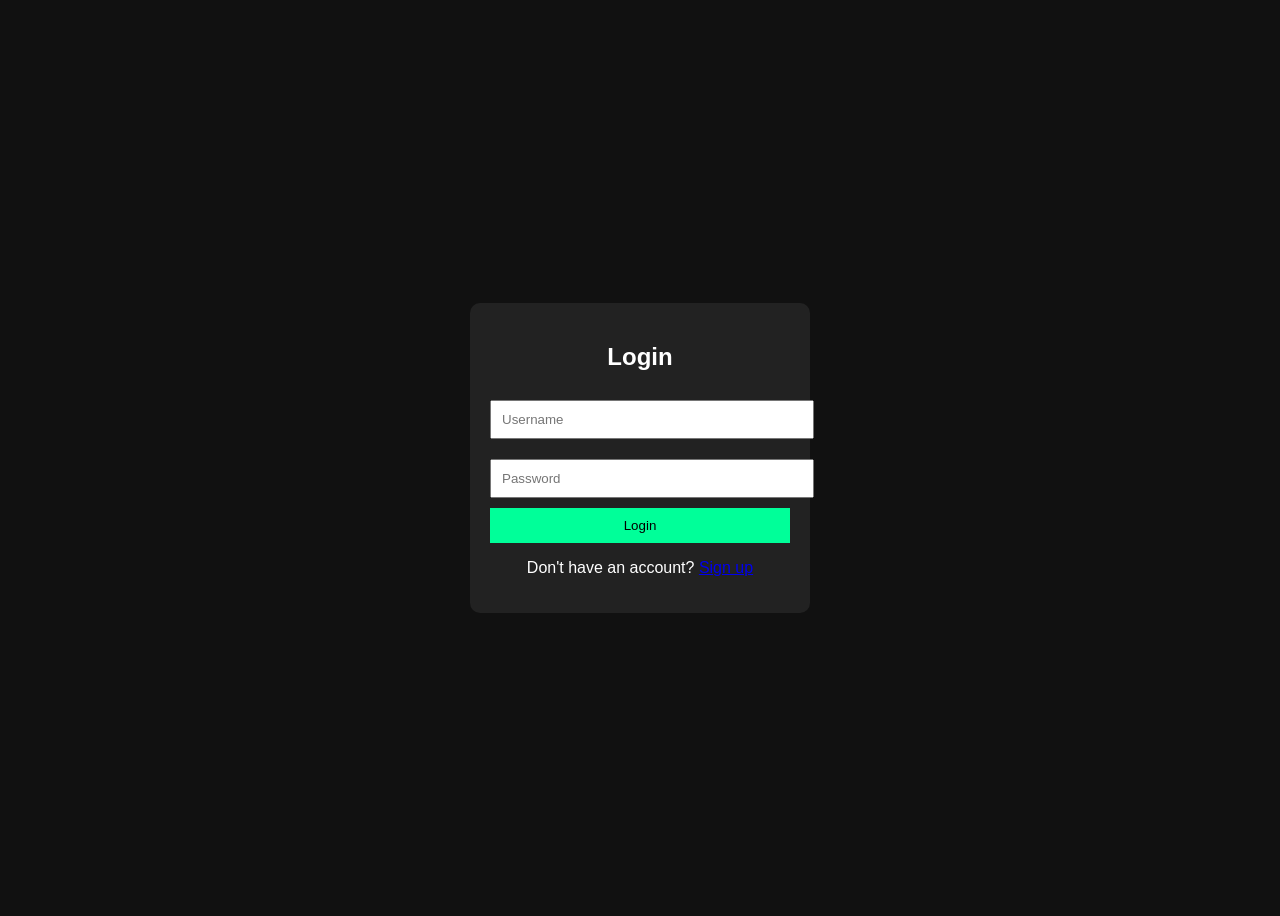
<file: index.html>
<!DOCTYPE html>
<html>
<head>
    <title>Login</title>
    <link rel="stylesheet" href="styles.css">
</head>
<body>

<div class="container">
    <h2>Login</h2>

    <form>
        <input type="text" placeholder="Username" required>
        <input type="password" placeholder="Password" required>
        <button type="submit">Login</button>
    </form>

    <p>Don't have an account? <a href="signup.html">Sign up</a></p>
</div>

</body>
</html>
</file>
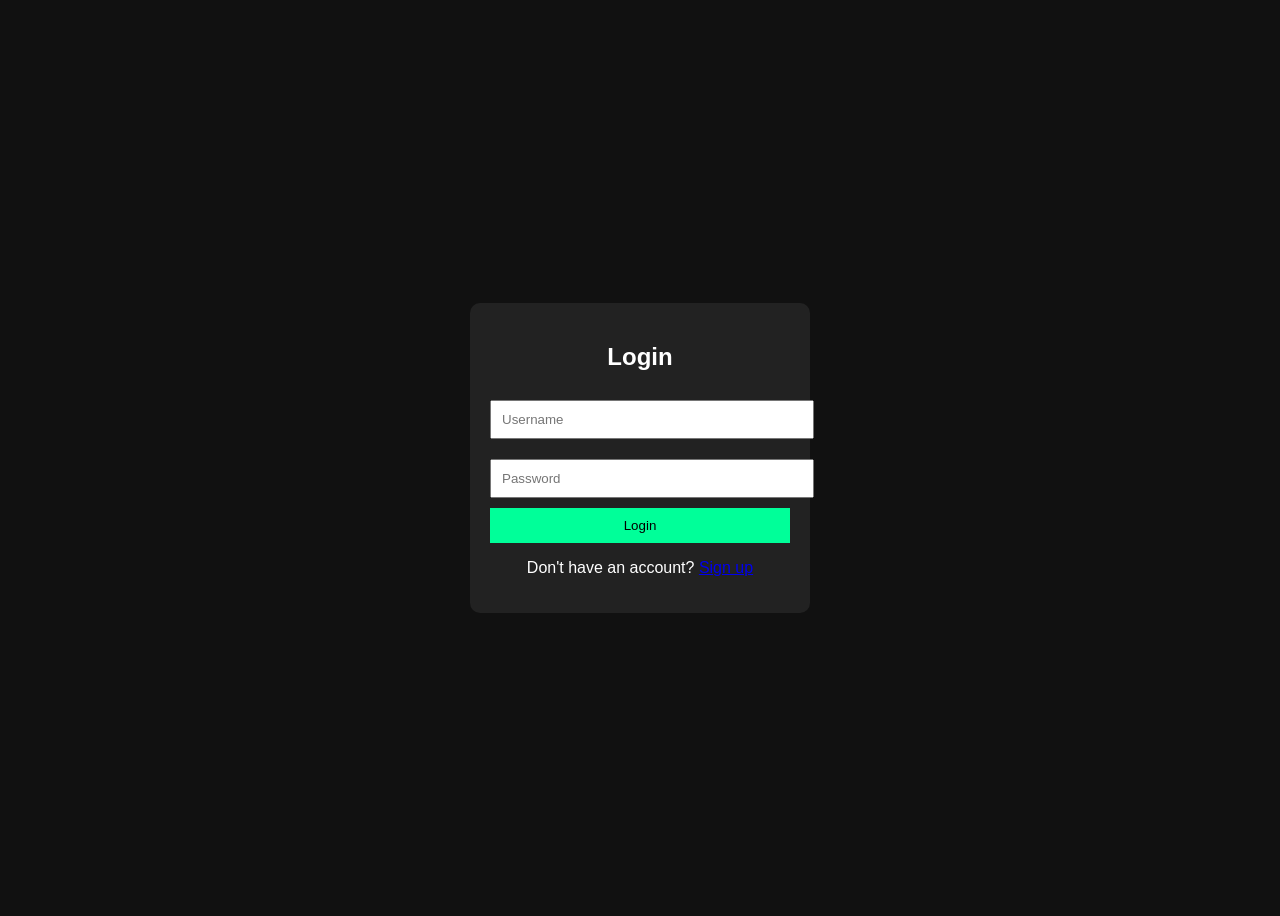
<file: index (1).html>
<!DOCTYPE html>
<html>
<head>
    <title>Login</title>
    <link rel="stylesheet" href="styles.css">
</head>
<body>

<div class="container">
    <h2>Login</h2>

    <form>
        <input type="text" placeholder="Username" required>
        <input type="password" placeholder="Password" required>
        <button type="submit">Login</button>
    </form>

    <p>Don't have an account? <a href="signup.html">Sign up</a></p>
</div>

</body>
</html>
</file>
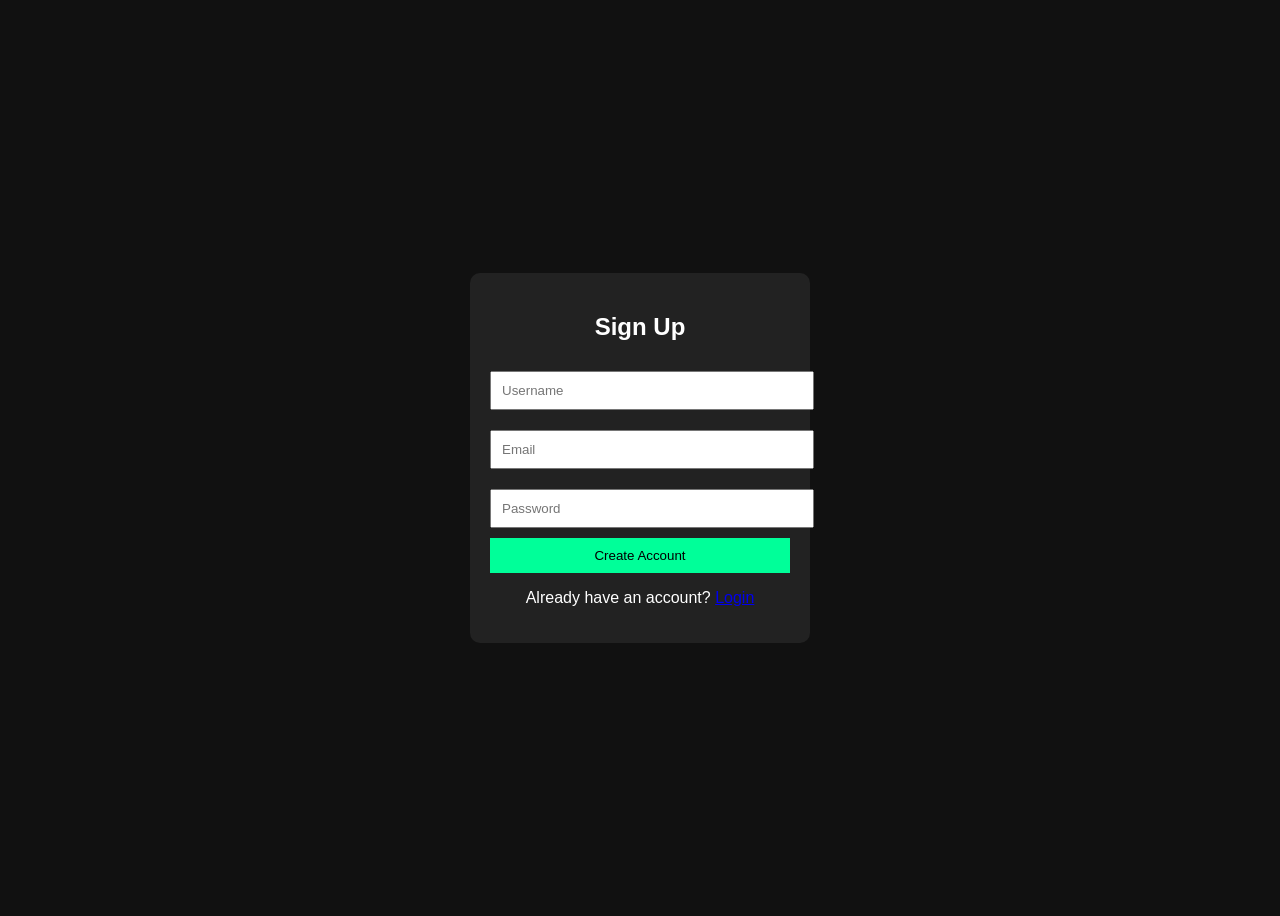
<file: signup.html>
<!DOCTYPE html>
<html>
<head>
    <title>Signup</title>
    <link rel="stylesheet" href="styles.css">
</head>
<body>

<div class="container">
    <h2>Sign Up</h2>

    <form>
        <input type="text" placeholder="Username" required>
        <input type="email" placeholder="Email" required>
        <input type="password" placeholder="Password" required>
        <button type="submit">Create Account</button>
    </form>

    <p>Already have an account? <a href="index.html">Login</a></p>
</div>

</body>
</html>
</file>
<file: styles.css>
body {
    font-family: Arial;
    background: #111;
    color: white;
    display: flex;
    justify-content: center;
    align-items: center;
    height: 100vh;
}

.container {
    background: #222;
    padding: 20px;
    border-radius: 10px;
    width: 300px;
    text-align: center;
}

input {
    width: 100%;
    padding: 10px;
    margin: 10px 0;
}

button {
    width: 100%;
    padding: 10px;
    background: #00ff99;
    border: none;
    cursor: pointer;
}
</file>
